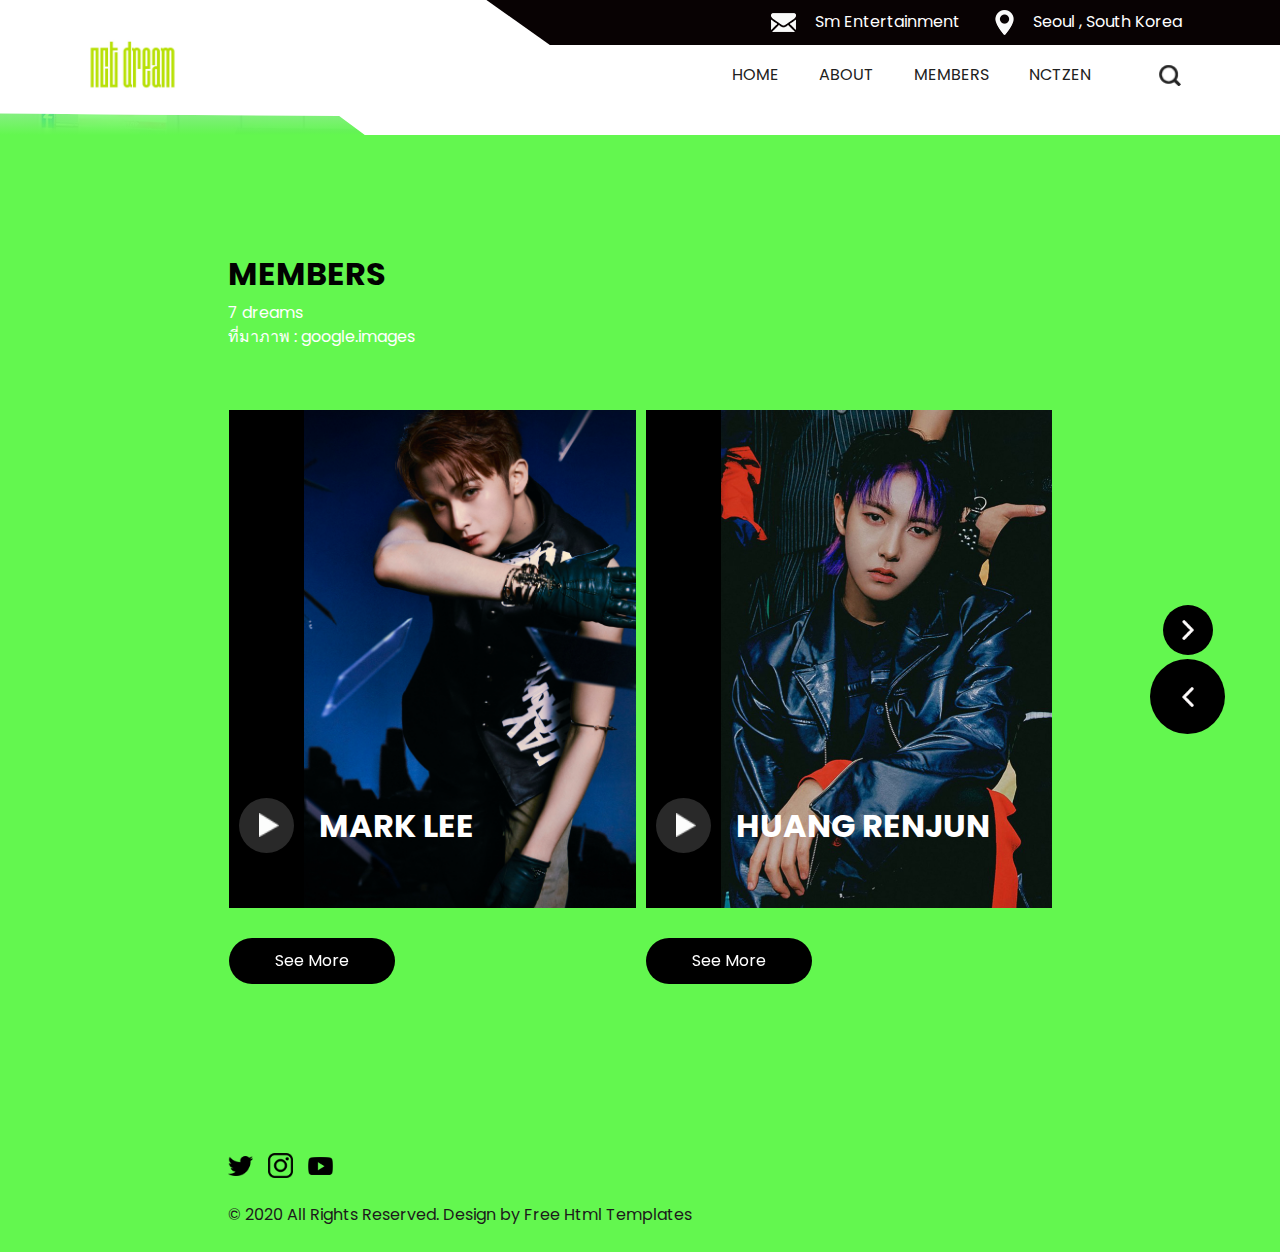
<file: class.html>
<!DOCTYPE html>
<html>

<head>
  <!-- Basic -->
  <meta charset="utf-8" />
  <meta http-equiv="X-UA-Compatible" content="IE=edge" />
  <!-- Mobile Metas -->
  <meta name="viewport" content="width=device-width, initial-scale=1, shrink-to-fit=no" />
  <!-- Site Metas -->
  <meta name="keywords" content="" />
  <meta name="description" content="" />
  <meta name="author" content="" />

  <title>NCT DREAM</title>

  <!-- slider stylesheet -->
  <link rel="stylesheet" type="text/css" href="https://cdnjs.cloudflare.com/ajax/libs/OwlCarousel2/2.3.4/assets/owl.carousel.min.css" />

  <!-- bootstrap core css -->
  <link rel="stylesheet" type="text/css" href="css/bootstrap.css" />

  <!-- fonts style -->
  <link href="https://fonts.googleapis.com/css?family=Baloo+Chettan|Dosis:400,600,700|Poppins:400,600,700&display=swap" rel="stylesheet" />
  <!-- Custom styles for this template -->
  <link href="css/style.css" rel="stylesheet" />
  <!-- responsive style -->
  <link href="css/responsive.css" rel="stylesheet" />
</head>

<body class="sub_page">
  <div class="hero_area">
    <!-- header section strats -->
    <header class="header_section">
      <div class="container">
        <div class="header_nav">
          <a class="navbar-brand brand_desktop" href="index.html">
            <img src="images/logo.png" alt="" />
          </a>
          <div class="main_nav">
            <div class="top_nav">
              <ul class=" ">
                <li class="">
                </li>
                <li class="">
                  <a class="" href="https://www.smentertainment.com/">
                    <img src="images/mail.png" alt="" />
                    <span>Sm Entertainment</span>
                  </a>
                </li>
                <li class="">
                  <a class="" href="https://maps.app.goo.gl/egvSUFVJBVKHZpNJ7">
                    <img src="images/location.png" alt="" />
                    <span>Seoul , South Korea</span>
                  </a>
                </li>
              </ul>
            </div>
            <div class="bottom_nav">
              <nav class="navbar navbar-expand-lg custom_nav-container">
                <a class="navbar-brand brand_mobile" href="index.html">
                  <img src="images/logo.png" alt="" />
                </a>
                <button class="navbar-toggler" type="button" data-toggle="collapse" data-target="#navbarSupportedContent" aria-controls="navbarSupportedContent" aria-expanded="false" aria-label="Toggle navigation">
                  <span class="navbar-toggler-icon"></span>
                </button>
                <div class="collapse navbar-collapse" id="navbarSupportedContent">
                  <div class="d-flex ml-auto flex-column flex-lg-row align-items-center">
                    <ul class="navbar-nav  ">
                      <li class="nav-item active">
                        <a class="nav-link" href="index.html">Home <span class="sr-only">(current)</span></a>
                      </li>
                      <li class="nav-item">
                        <a class="nav-link" href="about.html"> About </a>
                      </li>
                      <li class="nav-item">
                        <a class="nav-link" href="class.html"> Members </a>
                      </li>
                      <li class="nav-item">
                        <a class="nav-link" href="blog.html">nctzen</a>
                      </li>
                    </ul>
                    <form class="form-inline">
                      <button class="btn ml-3 ml-lg-5 nav_search-btn" type="submit"></button>
                    </form>
                  </div>
                </div>
              </nav>
            </div>
          </div>
        </div>
      </div>
    </header>
    <!-- end header section -->
  </div>


  <!-- class section -->

  <section class="class_section layout_padding">
    <div class="container-fluid">
      <div class="row">
        <div class="col-md-10 col-lg-8 mx-auto">
          <div class="class_container">
            <div class="row">
              <div class="col-lg-9 col-md-10">
                <div class="heading_container">
                  <h2>
                    Members
                  </h2>
                  <p>
                    7 dreams <br> 
                    ที่มาภาพ : google.images
                  </p>
                </div>
              </div>
            </div>
            <div class="class_box-container">
              <div class="owl-carousel owl_carousel1">
                <div class="item">
                  <div class="box">
                    <div class="img-box">
                      <img src="images/mark1.jpg" alt="">
                      <div class="detail-box">
                        <button>
                          <img src="images/play-icon.png" alt="">
                        </button>
                        <h2>
                          Mark Lee
                        </h2>
                      </div>
                    </div>
                    <div class="btn-box">
                      <a href="https://www.instagram.com/onyourm__ark/">
                        See More
                      </a>
                    </div>
                  </div>
                </div>
                <div class="item">
                  <div class="box">
                    <div class="img-box">
                      <img src="images/renjun1.jpg" alt="">
                      <div class="detail-box">
                        <button>
                          <img src="images/play-icon.png" alt="">
                        </button>
                        <h2>
                           Huang Renjun
                        </h2>
                      </div>
                    </div>
                    <div class="btn-box">
                      <a href="https://www.instagram.com/yellow_3to3/">
                        See More
                      </a>
                    </div>
                  </div>
                </div>
                <div class="item">
                  <div class="box">
                    <div class="img-box">
                      <img src="images/haechan1.jpg" alt="">
                      <div class="detail-box">
                        <button>
                          <img src="images/play-icon.png" alt="">
                        </button>
                        <h2>
                          Lee Haechan 
                        </h2>
                      </div>
                    </div>
                    <div class="btn-box">
                      <a href="https://www.instagram.com/haechanahceah/">
                        See More
                      </a>
                    </div>
                  </div>
                </div>
                <div class="item">
                  <div class="box">
                    <div class="img-box">
                      <img src="images/jeno1.jpg_large" alt="">
                      <div class="detail-box">
                        <button>
                          <img src="images/play-icon.png" alt="">
                        </button>
                        <h2>
                          Lee Jeno 
                        </h2>
                      </div>
                    </div>
                    <div class="btn-box">
                      <a href="https://www.instagram.com/leejen_o_423/">
                        See More
                      </a>
                    </div>
                  </div>
                </div>
                <div class="item">
                  <div class="box">
                    <div class="img-box">
                      <img src="images/jaemin1.jpg" alt="">
                      <div class="detail-box">
                        <button>
                          <img src="images/play-icon.png" alt="">
                        </button>
                        <h2>
                          Na Jaemin 
                        </h2>
                      </div>
                    </div>
                    <div class="btn-box">
                      <a href="https://www.instagram.com/na.jaemin0813/">
                        See More
                      </a>
                    </div>
                  </div>
                </div>
                <div class="item">
                  <div class="box">
                    <div class="img-box">
                      <img src="images/chenle1.jpg" alt="">
                      <div class="detail-box">
                        <button>
                          <img src="images/play-icon.png" alt="">
                        </button>
                        <h2>
                          Zhong Chenle 
                        </h2>
                      </div>
                    </div>
                    <div class="btn-box">
                      <a href="https://www.instagram.com/kh1000le/">
                        See More
                      </a>
                    </div>
                  </div>
                </div>
                <div class="item">
                  <div class="box">
                    <div class="img-box">
                      <img src="images/jisung1.jpg" alt="">
                      <div class="detail-box">
                        <button>
                          <img src="images/play-icon.png" alt="">
                        </button>
                        <h2>
                          Park Jisung 
                        </h2>
                      </div>
                    </div>
                    <div class="btn-box">
                      <a href="https://www.instagram.com/the__and.y/">
                        See More
                      </a>
                    </div>
                  </div>
                </div>
              </div>
            </div>
          </div>
        </div>
      </div>
    </div>
  </section>

  <!-- end class section -->


  <!-- info section -->
  <div class="info_section">
    <div class="container-fluid">
      <div class="row">
        <div class="col-md-10 ml-auto">
          <div class="row info_main-row">
            <div class="col-md-6 pr-0">

              <!-- contact section -->

            


              <!-- footer section -->
              <section class=" footer_section ">
                <div class="social_box">
                  <a href="https://x.com/nctdreamcenter?lang=en">
                    <img src="images/twitter.png" alt=""> 
                  </a>
                  <a href="https://www.instagram.com/nct_dream/">
                    <img src="images/instagram.png" alt="">
                  </a>
                  <a href="https://www.youtube.com/channel/UCXURHJRGr4-EB3l87kcbElw">
                    <img src="images/youtube.png" alt="">
                  </a>
                </div>
                <p>
                  &copy; 2020 All Rights Reserved. Design by
                  <a href="https://html.design/">Free Html Templates</a>
                </p>
              </section>
              <!-- footer section -->

            
          </div>
        </div>
      </div>
    </div>
  </div>
  <!-- end info section -->

  <script type="text/javascript" src="js/jquery-3.4.1.min.js"></script>
  <script type="text/javascript" src="js/bootstrap.js"></script>

  <script type="text/javascript" src="https://cdnjs.cloudflare.com/ajax/libs/OwlCarousel2/2.3.4/owl.carousel.min.js">
  </script>

  <script>
    function openNav() {
      document.getElementById("myNav").classList.toggle("menu_width");
      document.querySelector(".custom_menu-btn").classList.toggle("menu_btn-style");
    }
  </script>

  <!-- owl carousel script -->
  <script type="text/javascript">
    $(".owl-carousel").owlCarousel({
      loop: true,
      margin: 10,
      nav: true,
      navText: [],
      autoplay: true,
      autoplayHoverPause: true,
      responsive: {
        0: {
          items: 1
        },
        600: {
          items: 2
        },
        1000: {
          items: 2
        }
      }
    });


    $(".owl_carousel1").owlCarousel({
      loop: true,
      margin: 25,
      nav: true,
      navText: [],
      autoplay: true,
      autoplayHoverPause: true,
      responsive: {
        0: {
          items: 1
        },
        600: {
          items: 2
        },
        1000: {
          items: 2
        }
      }
    });
  </script>
  <!-- end owl carousel script -->

  
</body>

</html>
</file>
<file: css/style.css>
body {
  font-family: "Poppins", sans-serif;
  color: #040000;
  background-color: #63f74f;
}

.layout_padding {
  padding-top: 120px;
  padding-bottom: 120px;
}

.layout_padding2 {
  padding: 45px 0;
}

.layout_padding2-top {
  padding-top: 45px;
}

.layout_padding2-bottom {
  padding-bottom: 45px;
}

.layout_padding-top {
  padding-top: 120px;
}

.layout_padding-bottom {
  padding-bottom: 120px;
}

.heading_container {
  display: -webkit-box;
  display: -ms-flexbox;
  display: flex;
  -webkit-box-orient: vertical;
  -webkit-box-direction: normal;
      -ms-flex-direction: column;
          flex-direction: column;
  -webkit-box-align: start;
      -ms-flex-align: start;
          align-items: flex-start;
}

.heading_container h2 {
  font-weight: bold;
  display: -webkit-box;
  display: -ms-flexbox;
  display: flex;
  -webkit-box-align: center;
      -ms-flex-align: center;
          align-items: center;
  text-transform: uppercase;
  color: #010201;
}

/*header section*/
.hero_area {
  height: 100vh;
  background-image: url(../images/about\ bg.webp);
  background-repeat: no-repeat;
  background-size: cover;
  position: relative;
}

.hero_area::before {
  content: "";
  position: absolute;
  top: 0;
  left: 0;
  width: 100%;
  height: 100%;
  background: -webkit-gradient(linear, left top, left bottom, from(transparent), color-stop(transparent), to(#63f74f));
  background: linear-gradient(to bottom, transparent, transparent, #63f74f);
}

.sub_page .hero_area {
  height: auto;
}

.sub_page .class_section .owl-carousel .owl-nav {
  top: 55%;
}

.header_section {
  background-color: #ffffff;
  position: relative;
  -webkit-clip-path: polygon(50% 0%, 100% 0, 100% 100%, 28.5% 100%, 26.5% 86%, 0 84%, 0 0);
          clip-path: polygon(50% 0%, 100% 0, 100% 100%, 28.5% 100%, 26.5% 86%, 0 84%, 0 0);
}

.header_section::before {
  content: "";
  position: absolute;
  top: 0;
  right: 0;
  width: 62%;
  height: 45px;
  background: #080203;
  z-index: 1;
  -webkit-clip-path: polygon(50% 0%, 100% 0, 100% 100%, 8% 100%, 0 0);
          clip-path: polygon(50% 0%, 100% 0, 100% 100%, 8% 100%, 0 0);
}

.header_section .nav_container {
  margin: 0 auto;
}

.menu_width {
  width: 100%;
}

a,
a:hover,
a:focus {
  text-decoration: none;
}

a:hover,
a:focus {
  color: initial;
}

.btn,
.btn:focus {
  outline: none !important;
  -webkit-box-shadow: none;
          box-shadow: none;
}

.header_nav {
  display: -webkit-box;
  display: -ms-flexbox;
  display: flex;
  -webkit-box-pack: justify;
      -ms-flex-pack: justify;
          justify-content: space-between;
}

.main_nav {
  position: relative;
  z-index: 9;
}

.main_nav .top_nav ul {
  display: -webkit-box;
  display: -ms-flexbox;
  display: flex;
  margin: 0;
}

.main_nav .top_nav ul li {
  list-style-type: none;
}

.main_nav .top_nav ul li a {
  display: inline-block;
  color: #ffffff;
  margin: 10px 0 10px 35px;
}

.main_nav .top_nav ul li a img {
  max-width: 25px;
  max-height: 25px;
  margin-right: 15px;
}

.custom_nav-container.navbar-expand-lg .navbar-nav .nav-item .nav-link {
  padding: 10px 20px;
  color: #212121;
  text-align: center;
  text-transform: uppercase;
}

a,
a:hover,
a:focus {
  text-decoration: none;
}

a:hover,
a:focus {
  color: initial;
}

.btn,
.btn:focus {
  outline: none !important;
  -webkit-box-shadow: none;
          box-shadow: none;
}

.custom_nav-container .nav_search-btn {
  background-image: url(../images/search-icon.png);
  background-size: 22px;
  background-repeat: no-repeat;
  background-position-y: 7px;
  width: 35px;
  height: 35px;
  padding: 0;
  border: none;
}

.navbar-brand {
  display: -webkit-box;
  display: -ms-flexbox;
  display: flex;
  -webkit-box-align: center;
      -ms-flex-align: center;
          align-items: center;
}

.navbar-brand img {
  width: 125px;
  margin-right: 5px;
}

.navbar-brand.brand_mobile {
  display: none;
}

.custom_nav-container {
  z-index: 99999;
}

.custom_nav-container .navbar-toggler {
  outline: none;
}

.custom_nav-container .navbar-toggler .navbar-toggler-icon {
  background-image: url(../images/menu.png);
  background-size: 55px;
}

/*end header section*/
/* slider section */
.slider_section {
  height: calc(100% - 80px);
  display: -webkit-box;
  display: -ms-flexbox;
  display: flex;
  -webkit-box-pack: center;
      -ms-flex-pack: center;
          justify-content: center;
  -webkit-box-align: center;
      -ms-flex-align: center;
          align-items: center;
}

.slider_section #carouselExampleIndicators {
  width: 100%;
}

.slider_section .row .col-md-10 {
  display: -webkit-box;
  display: -ms-flexbox;
  display: flex;
}

.slider_section .slider_heading {
  -webkit-transform: rotate(270.5deg) scaleX(-1);
          transform: rotate(270.5deg) scaleX(-1);
  position: absolute;
  left: -150px;
  top: -25px;
}

.slider_section .slider_heading h2 {
  display: -webkit-box;
  display: -ms-flexbox;
  display: flex;
  font-size: 10rem;
  text-transform: uppercase;
  text-orientation: upright;
  font-weight: bold;
  color: #ffffff;
}

.slider_section .slider_heading h2 span {
  color: #63f74f;
}

.slider_section .detail-box h1 {
  font-size: 3rem;
  font-weight: bold;
  text-transform: uppercase;
  color: #ffffff;
}

.slider_section .detail-box hr {
  margin: 0 auto;
  border: none;
  width: 1.5px;
  height: 65px;
  background-color: #ffffff;
}

.slider_section .detail-box .btn-box {
  display: -webkit-box;
  display: -ms-flexbox;
  display: flex;
  -webkit-box-pack: center;
      -ms-flex-pack: center;
          justify-content: center;
  margin-top: 35px;
}

.slider_section .detail-box .btn-box .btn-1 {
  display: inline-block;
  padding: 10px 35px;
  background-color: #000000;
  border: 1px solid transparent;
  border-radius: 35px;
  color: #ffffff;
}

.slider_section .detail-box .btn-box .btn-1:hover {
  background-color: #ffffff;
  color: #000000;
}

.slider_section #carouselExampleIndicators {
  display: -webkit-box;
  display: -ms-flexbox;
  display: flex;
  -webkit-box-orient: vertical;
  -webkit-box-direction: normal;
      -ms-flex-direction: column;
          flex-direction: column;
  -webkit-box-align: start;
      -ms-flex-align: start;
          align-items: flex-start;
}

.slider_section #carouselExampleIndicators .box {
  display: -webkit-box;
  display: -ms-flexbox;
  display: flex;
  -webkit-box-pack: start;
      -ms-flex-pack: start;
          justify-content: flex-start;
}

.slider_section .carousel-indicators {
  position: unset;
  margin: 0 70px 45px 70px;
}

.slider_section .carousel-indicators li {
  text-indent: unset;
  border: none;
  background-color: transparent;
  color: #ffffff;
  font-weight: bold;
  font-size: 2rem;
  opacity: 1;
  display: none;
}

.slider_section .carousel-indicators li.active {
  display: inline-block;
}

.slider_section .carousel-control-prev,
.slider_section .carousel-control-next {
  position: absolute;
  top: 45%;
  left: initial;
  right: 25px;
  width: 55px;
  height: 55px;
  border: none;
  opacity: 1;
  background-repeat: no-repeat;
  background-size: 8px;
  background-position: center;
  background-color: #63f74f;
  border-radius: 100%;
}

.slider_section .carousel-control-prev:hover,
.slider_section .carousel-control-next:hover {
  background-color: #ffffff;
}

.slider_section .carousel-control-prev {
  background-image: url(../images/prev.png);
  -webkit-transform: translateY(57%);
          transform: translateY(57%);
}

.slider_section .carousel-control-prev:hover {
  background-image: url(../images/prev-grey.png);
}

.slider_section .carousel-control-next {
  background-image: url(../images/next.png);
  -webkit-transform: translateY(-57%);
          transform: translateY(-57%);
}

.slider_section .carousel-control-next:hover {
  background-image: url(../images/next-grey.png);
}

.slider_section .number_box {
  width: 50px;
  position: absolute;
  left: 25px;
  top: 50%;
  display: -webkit-box;
  display: -ms-flexbox;
  display: flex;
  -webkit-box-orient: vertical;
  -webkit-box-direction: normal;
      -ms-flex-direction: column;
          flex-direction: column;
  -webkit-box-align: center;
      -ms-flex-align: center;
          align-items: center;
  color: #63f74f;
  -webkit-transform: translateY(-50%);
          transform: translateY(-50%);
}

.slider_section .number_box hr {
  border: none;
  width: 1px;
  height: 200px;
  background-color: #63f74f;
  margin: 2rem 0;
}

/* end slider section */
.about_section {
  color: #ffffff;
}

.about_section .heading_container h2 {
  color: #ffffff;
}

.about_section .about_container {
  padding: 45px;
  background-image: url(../images/abouut\ us.jpg);
  background-size: cover;
}

.about_section .about_container .detail-box {
  display: -webkit-box;
  display: -ms-flexbox;
  display: flex;
  -webkit-box-orient: vertical;
  -webkit-box-direction: normal;
      -ms-flex-direction: column;
          flex-direction: column;
}

.about_section .about_container .detail-box p {
  margin-top: 25px;
}

.about_section .about_container .detail-box hr {
  margin: 0 auto;
  border: none;
  width: 1.5px;
  height: 125px;
  background-color: #ffffff;
}

.about_section .about_container .detail-box a {
  display: inline-block;
  padding: 8px 35px;
  background-color: #000000;
  border: 1px solid transparent;
  border-radius: 35px;
  color: #ffffff;
  margin: 35px auto 0 auto;
  -webkit-box-shadow: 0 0 35px 0 rgba(99, 247, 79, 0.7);
          box-shadow: 0 0 35px 0 rgba(99, 247, 79, 0.7);
}

.about_section .about_container .detail-box a:hover {
  background-color: #ffffff;
  color: #000000;
}

.class_section {
  color: #ffffff;
  position: relative;
}

.class_section .row > div {
  position: unset;
}

.class_section .class_box-container {
  display: -webkit-box;
  display: -ms-flexbox;
  display: flex;
  -ms-flex-wrap: wrap;
      flex-wrap: wrap;
  margin-top: 45px;
  -webkit-box-pack: center;
      -ms-flex-pack: center;
          justify-content: center;
}

.class_section .class_box-container .box {
  position: relative;
}

.class_section .class_box-container .box .img-box {
  position: relative;
  padding-left: 75px;
  background-color: #000000;
}

.class_section .class_box-container .box .img-box img {
  width: 100%;
}

.class_section .class_box-container .box .img-box .detail-box {
  display: -webkit-box;
  display: -ms-flexbox;
  display: flex;
  -webkit-box-align: end;
      -ms-flex-align: end;
          align-items: flex-end;
  width: 100%;
  height: 100%;
  padding: 55px 0;
  border-radius: 10px;
  position: absolute;
  top: 0;
  left: 0;
}

.class_section .class_box-container .box .img-box .detail-box button {
  background-color: #292929;
  border: none;
  width: 55px;
  height: 55px;
  margin: 0 10px;
  border-radius: 100%;
  display: -webkit-box;
  display: -ms-flexbox;
  display: flex;
  -webkit-box-pack: center;
      -ms-flex-pack: center;
          justify-content: center;
  -webkit-box-align: center;
      -ms-flex-align: center;
          align-items: center;
}

.class_section .class_box-container .box .img-box .detail-box button img {
  width: 20px;
  margin-left: 5px;
}

.class_section .class_box-container .box .img-box .detail-box h2 {
  margin: 0;
  text-transform: uppercase;
  color: #ffffff;
  font-weight: bold;
  line-height: 55px;
  margin-left: 15px;
}

.class_section .class_box-container .box .btn-box {
  display: -webkit-box;
  display: -ms-flexbox;
  display: flex;
  margin-top: 30px;
}

.class_section .class_box-container .box .btn-box a {
  display: inline-block;
  padding: 10px 45px;
  background-color: #000000;
  border: 1px solid transparent;
  border-radius: 30px;
  color: #ffffff;
}

.class_section .class_box-container .box .btn-box a:hover {
  background-color: #ffffff;
  color: #000000;
}

.class_section .owl-carousel {
  position: unset;
}

.class_section .owl-carousel .owl-nav {
  display: -webkit-box;
  display: -ms-flexbox;
  display: flex;
  -webkit-box-orient: vertical;
  -webkit-box-direction: reverse;
      -ms-flex-direction: column-reverse;
          flex-direction: column-reverse;
  -webkit-box-align: center;
      -ms-flex-align: center;
          align-items: center;
  padding: 0 10px;
  margin-top: 55px;
  position: absolute;
  top: 50%;
  right: 45px;
  -webkit-transform: translateY(-100%);
          transform: translateY(-100%);
}

.class_section .owl-carousel .owl-nav .owl-prev,
.class_section .owl-carousel .owl-nav .owl-next {
  background-color: #000000;
  opacity: 1;
  background-repeat: no-repeat;
  background-position: center;
  background-size: 12px;
  border-radius: 100%;
  outline: none;
  margin: 2px 0;
}

.class_section .owl-carousel .owl-nav .owl-prev:hover,
.class_section .owl-carousel .owl-nav .owl-next:hover {
  background-color: #ffffff;
}

.class_section .owl-carousel .owl-nav .owl-prev {
  width: 75px;
  height: 75px;
  background-image: url(../images/prev.png);
}

.class_section .owl-carousel .owl-nav .owl-prev:hover {
  background-image: url(../images/prev-grey.png);
}

.class_section .owl-carousel .owl-nav .owl-next {
  width: 50px;
  height: 50px;
  background-image: url(../images/next.png);
}

.class_section .owl-carousel .owl-nav .owl-next:hover {
  background-image: url(../images/next-grey.png);
}

.blog_section {
  color: #ffffff;
  overflow-x: hidden;
}

.blog_section .box {
  margin: 45px 0;
  background-color: #252525;
}

.blog_section .box .img-box {
  position: relative;
}

.blog_section .box .img-box img {
  width: 100%;
}

.blog_section .box .detail-box {
  position: relative;
  padding-top: 75px;
  padding-bottom: 35px;
}

.blog_section .box .detail-box .img_date {
  position: absolute;
  left: 0;
  top: 0;
  width: 75px;
  height: 75px;
  border-radius: 100%;
  text-align: center;
  background-color: #63f74f;
  color: #ffffff;
  display: -webkit-box;
  display: -ms-flexbox;
  display: flex;
  -webkit-box-pack: center;
      -ms-flex-pack: center;
          justify-content: center;
  -webkit-box-align: center;
      -ms-flex-align: center;
          align-items: center;
  -webkit-transform: translateY(-50%);
          transform: translateY(-50%);
}

.blog_section .box .detail-box .img_date h6 {
  margin: 0;
}

.blog_section .box .detail-box h3 {
  font-weight: bold;
}

.blog_section .box .detail-box a {
  display: inline-block;
  padding: 8px 25px;
  background-color: #000000;
  border: 1px solid transparent;
  border-radius: 35px;
  color: #ffffff;
  margin-top: 35px;
}

.blog_section .box .detail-box a:hover {
  background-color: #ffffff;
  color: #000000;
}

.blog_section .box.b1 .detail-box {
  padding-right: 35px;
}

.blog_section .box.b2 .detail-box {
  padding-left: 35px;
}

.blog_section .box.b2 .detail-box .img_date {
  left: 35px;
}

.client_section {
  color: #ffffff;
}

.client_section .heading_container {
  -webkit-box-align: center;
      -ms-flex-align: center;
          align-items: center;
  text-align: center;
  margin-bottom: 45px;
}

.client_section .box {
  display: -webkit-box;
  display: -ms-flexbox;
  display: flex;
  -webkit-box-orient: vertical;
  -webkit-box-direction: normal;
      -ms-flex-direction: column;
          flex-direction: column;
  -webkit-box-align: center;
      -ms-flex-align: center;
          align-items: center;
  margin: 0 10px;
}

.client_section .box .img-box {
  width: 125px;
  border-radius: 100%;
  margin-bottom: -62px;
  position: relative;
  z-index: 2;
}

.client_section .box .img-box img {
  width: 100%;
}

.client_section .box .detail-box {
  display: -webkit-box;
  display: -ms-flexbox;
  display: flex;
  -webkit-box-orient: vertical;
  -webkit-box-direction: normal;
      -ms-flex-direction: column;
          flex-direction: column;
  -webkit-box-align: center;
      -ms-flex-align: center;
          align-items: center;
  padding: 95px 25px 45px 25px;
  background-color: #050304;
}

.client_section .box .detail-box h4 {
  font-weight: bold;
}

.client_section .box .detail-box p {
  margin-top: 25px;
}

.client_section .box .detail-box img {
  width: 35px;
  margin-top: 25px;
}

.client_section .owl-carousel .owl-nav {
  display: -webkit-box;
  display: -ms-flexbox;
  display: flex;
  -webkit-box-pack: center;
      -ms-flex-pack: center;
          justify-content: center;
  padding: 0 10px;
  margin-top: 55px;
}

.client_section .owl-carousel .owl-nav .owl-prev,
.client_section .owl-carousel .owl-nav .owl-next {
  width: 55px;
  height: 50px;
  opacity: 1;
  background-repeat: no-repeat;
  background-position: center;
  background-size: 12px;
  border-radius: 10px;
  outline: none;
  margin: 0;
}

.client_section .owl-carousel .owl-nav .owl-prev {
  background-image: url(../images/prev-arrow.png);
  background-color: #000000;
  -webkit-transform: translateX(10px);
          transform: translateX(10px);
  background-position: 15px center;
}

.client_section .owl-carousel .owl-nav .owl-next {
  background-image: url(../images/next-arrow.png);
  background-color: #ffffff;
  -webkit-transform: translateX(-10px);
          transform: translateX(-10px);
}

.info_section .info_main-row {
  -webkit-box-align: end;
      -ms-flex-align: end;
          align-items: flex-end;
}

.info_section .contact_section {
  position: relative;
}

.info_section .contact_section h2 {
  font-weight: bold;
}

.info_section .contact_section form {
  margin-top: 45px;
  padding-right: 35px;
  margin-bottom: 45px;
}

.info_section .contact_section input {
  width: 100%;
  border: none;
  height: 50px;
  margin-bottom: 25px;
  padding-left: 25px;
  background-color: #000;
  outline: none;
  color: #ffffff;
  border-radius: 45px;
}

.info_section .contact_section input::-webkit-input-placeholder {
  color: #737272;
}

.info_section .contact_section input:-ms-input-placeholder {
  color: #737272;
}

.info_section .contact_section input::-ms-input-placeholder {
  color: #737272;
}

.info_section .contact_section input::placeholder {
  color: #737272;
}

.info_section .contact_section input.message-box {
  height: 135px;
  border-radius: 25px;
}

.info_section .contact_section button {
  border: none;
  display: inline-block;
  padding: 12px 55px;
  background-color: #ffffff;
  border: 1px solid transparent;
  border-radius: 35px;
  color: #000000;
  margin-top: 35px;
}

.info_section .contact_section button:hover {
  background-color: #000000;
  color: #ffffff;
}

.info_section .contact_section .map_container {
  height: 100%;
  min-height: 325px;
}

.info_section .contact_section .map_container .map-responsive {
  height: 100%;
}

.info_section .img-box img {
  width: 100%;
}

/* footer section*/
.footer_section {
  margin: 25px 0;
}

.footer_section .social_box {
  display: -webkit-box;
  display: -ms-flexbox;
  display: flex;
  -webkit-box-align: center;
      -ms-flex-align: center;
          align-items: center;
}

.footer_section .social_box a {
  margin-right: 15px;
}

.footer_section .social_box a img {
  max-width: 25px;
  max-height: 25px;
}

.footer_section p {
  margin: 0;
  margin-top: 25px;
  color: #1c1b1b;
}

.footer_section a {
  color: #1c1b1b;
}

/* end footer section*/
/*# sourceMappingURL=style.css.map */
</file>
<file: css/responsive.css>
@media (max-width: 1250px) {
    .header_section::before {
        width: 75%;
    }

    .header_section {
        clip-path: polygon(50% 0%, 100% 0, 100% 100%, 22% 100%, 20% 86%, 0 84%, 0 0);

    }

}

@media (max-width: 1120px) {}

@media (max-width: 992px) {
    .hero_area {
        height: auto;
    }

    .hero_area::before {

        background: linear-gradient(to bottom, transparent, #63f74f);

    }

    .navbar-brand.brand_mobile {
        display: flex;
    }

    .navbar-brand.brand_desktop {
        display: none;
    }

    .header_section .main_nav {
        flex: 1;
    }

    #navbarSupportedContent {
        margin-top: 15px;
    }

    .header_section {
        padding: 10px 0;
        clip-path: none;
    }

    .header_section::before,
    .main_nav .top_nav {
        display: none;
    }

    .slider_section {
        padding: 45px 0;
    }

    .slider_section .slider_heading {
        top: 75px;
    }

    .slider_section .slider_heading h2 {
        font-size: 7rem;
    }

    .class_section .owl-carousel .owl-nav {

        flex-direction: row;
        top: initial;
        bottom: -45px;
        right: 50%;
        transform: translateX(50%);

    }

    .class_section .owl-carousel .owl-nav .owl-prev,
    .class_section .owl-carousel .owl-nav .owl-next {
        margin: 2px 5px;
    }

    .class_section .class_container {
        margin-bottom: 75px;
    }

    .sub_page .class_section .owl-carousel .owl-nav {
        top: initial;
        bottom: 65px;
    }
}

@media (max-width: 767px) {
    .slider_section #carouselExampleIndicators {
        align-items: center;
    }

    .slider_section #carouselExampleIndicators .box {
        justify-content: center;
    }

    .slider_section .slider_heading {
        left: 0;
        opacity: .4;
    }



    .about_section .about_container {
        background-size: auto;
    }

    .class_section .class_box-container .box .img-box .detail-box button {
        width: 45px;
        height: 45px;

    }

    .class_section .class_box-container .box .img-box .detail-box button img {
        width: 15px;
        margin-left: 3px;
    }

    .blog_section .box .detail-box {
        margin-left: 25px;
    }

    .blog_section .box.b2 .detail-box {

        padding-left: 0;
        padding-right: 25px;

    }

    .blog_section .box.b2 .detail-box .img_date {
        left: 0;
    }

    .info_section .info_main-row {
        flex-direction: column-reverse;
    }

    .info_section .contact_section {
        margin-top: 45px;
    }

    .info_section .contact_section form {
        padding-right: 20px;
    }

    .footer_section .social_box {
        justify-content: center;
    }

    .footer_section .social_box a {
        margin: 0 10px;
    }

    .footer_section p {
        text-align: center;
    }

}

@media (max-width: 576px) {
    .slider_section .slider_heading {
        left: -70px;
    }

    .about_section .about_container {

        padding: 45px 15px 45px 25px;
    }

    .client_section .box {
        margin: 0;
    }
}

@media (max-width: 480px) {}

@media (max-width: 400px) {
    .slider_section .slider_heading {
        left: -125px;
        opacity: .2;
    }

    .slider_section .carousel-control-prev,
    .slider_section .carousel-control-next {
        display: none;
    }
}

@media (max-width: 360px) {}

@media (min-width: 1200px) {
    .container {
        max-width: 1170px;
    }

}
</file>
